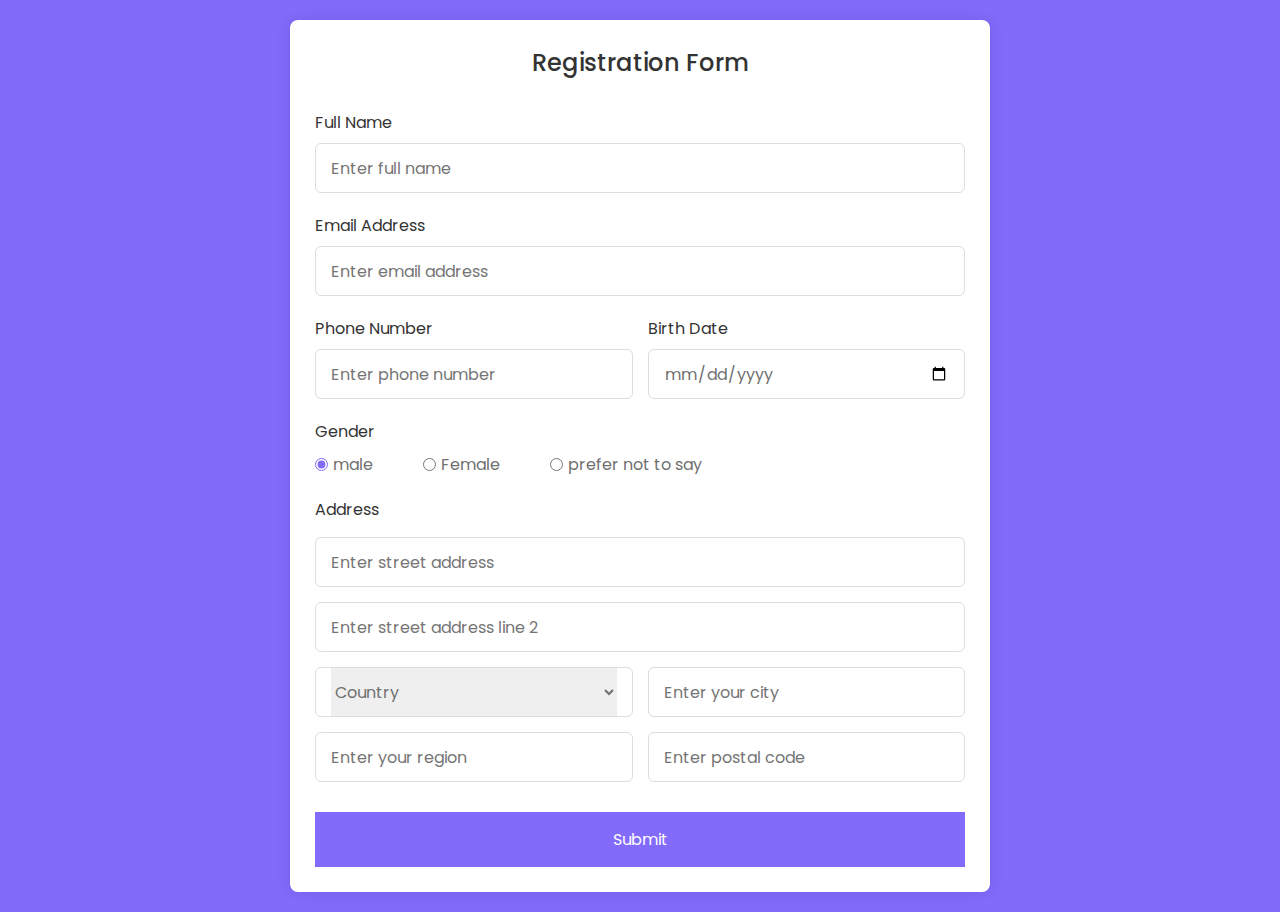
<file: ragistesion/index.html>
<!DOCTYPE html>
 
<html lang="en">
  <head>
    <meta charset="UTF-8" />
    <meta name="viewport" content="width=device-width, initial-scale=1.0" />
    <meta http-equiv="X-UA-Compatible" content="ie=edge" />
   <title>Registration Form in HTML CSS</title> 
    
    <link rel="stylesheet" href="style.css" />
  </head>
  <body>
    <section class="container">
      <header>Registration Form</header>
      <form action="#" class="form">
        <div class="input-box">
          <label>Full Name</label>
          <input type="text" placeholder="Enter full name" required />
        </div>

        <div class="input-box">
          <label>Email Address</label>
          <input type="text" placeholder="Enter email address" required />
        </div>

        <div class="column">
          <div class="input-box">
            <label>Phone Number</label>
            <input type="number" placeholder="Enter phone number" required />
          </div>
          <div class="input-box">
            <label>Birth Date</label>
            <input type="date" placeholder="Enter birth date" required />
          </div>
        </div>
        <div class="gender-box">
          <h3>Gender</h3>
          <div class="gender-option">
            <div class="gender">
              <input type="radio" id="check-male" name="gender" checked />
              <label for="check-male">male</label>
            </div>
            <div class="gender">
              <input type="radio" id="check-female" name="gender" />
              <label for="check-female">Female</label>
            </div>
            <div class="gender">
              <input type="radio" id="check-other" name="gender" />
              <label for="check-other">prefer not to say</label>
            </div>
          </div>
        </div>
        <div class="input-box address">
          <label>Address</label>
          <input type="text" placeholder="Enter street address" required />
          <input type="text" placeholder="Enter street address line 2" required />
          <div class="column">
            <div class="select-box">
              <select>
                <option hidden>Country</option>
                <option>America</option>
                <option>Japan</option>
                <option>India</option>
                <option>Nepal</option>
              </select>
            </div>
            <input type="text" placeholder="Enter your city" required />
          </div>
          <div class="column">
            <input type="text" placeholder="Enter your region" required />
            <input type="number" placeholder="Enter postal code" required />
          </div>
        </div>
        <button>Submit</button>
      </form>
    </section>
  </body>
</html>
</file>
<file: ragistesion/style.css>
/* Import Google font - Poppins */
@import url("https://fonts.googleapis.com/css2?family=Poppins:wght@200;300;400;500;600;700&display=swap");
* {
  margin: 0;
  padding: 0;
  box-sizing: border-box;
  font-family: "Poppins", sans-serif;
}
body {
  min-height: 100vh;
  display: flex;
  align-items: center;
  justify-content: center;
  padding: 20px;
  background: rgb(130, 106, 251);
}
.container {
  position: relative;
  max-width: 700px;
  width: 100%;
  background: #fff;
  padding: 25px;
  border-radius: 8px;
  box-shadow: 0 0 15px rgba(0, 0, 0, 0.1);
}
.container header {
  font-size: 1.5rem;
  color: #333;
  font-weight: 500;
  text-align: center;
}
.container .form {
  margin-top: 30px;
}
.form .input-box {
  width: 100%;
  margin-top: 20px;
}
.input-box label {
  color: #333;
}
.form :where(.input-box input, .select-box) {
  position: relative;
  height: 50px;
  width: 100%;
  outline: none;
  font-size: 1rem;
  color: #707070;
  margin-top: 8px;
  border: 1px solid #ddd;
  border-radius: 6px;
  padding: 0 15px;
}
.input-box input:focus {
  box-shadow: 0 1px 0 rgba(0, 0, 0, 0.1);
}
.form .column {
  display: flex;
  column-gap: 15px;
}
.form .gender-box {
  margin-top: 20px;
}
.gender-box h3 {
  color: #333;
  font-size: 1rem;
  font-weight: 400;
  margin-bottom: 8px;
}
.form :where(.gender-option, .gender) {
  display: flex;
  align-items: center;
  column-gap: 50px;
  flex-wrap: wrap;
}
.form .gender {
  column-gap: 5px;
}
.gender input {
  accent-color: rgb(130, 106, 251);
}
.form :where(.gender input, .gender label) {
  cursor: pointer;
}
.gender label {
  color: #707070;
}
.address :where(input, .select-box) {
  margin-top: 15px;
}
.select-box select {
  height: 100%;
  width: 100%;
  outline: none;
  border: none;
  color: #707070;
  font-size: 1rem;
}
.form button {
  height: 55px;
  width: 100%;
  color: #fff;
  font-size: 1rem;
  font-weight: 400;
  margin-top: 30px;
  border: none;
  cursor: pointer;
  transition: all 0.2s ease;
  background: rgb(130, 106, 251);
}
.form button:hover {
  background: rgb(88, 56, 250);
}
/*Responsive*/
@media screen and (max-width: 500px) {
  .form .column {
    flex-wrap: wrap;
  }
  .form :where(.gender-option, .gender) {
    row-gap: 15px;
  }
}
</file>
